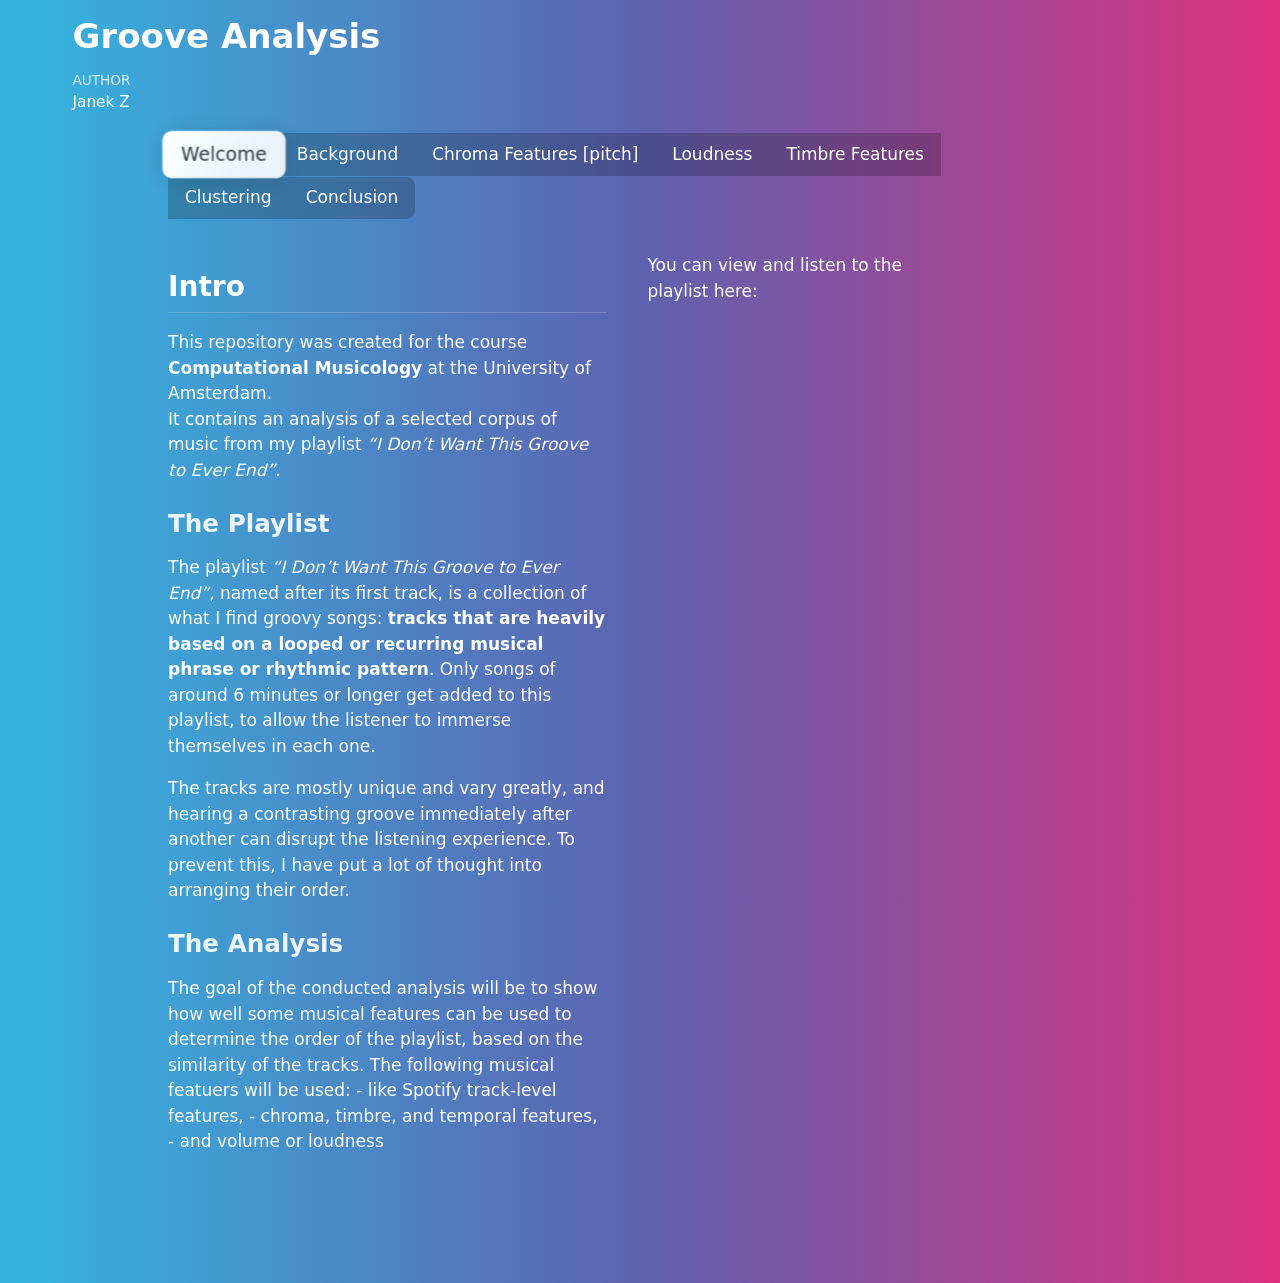
<file: index.html>
<!DOCTYPE html>
<html xmlns="http://www.w3.org/1999/xhtml" lang="en" xml:lang="en"><head>

<meta charset="utf-8">
<meta name="generator" content="quarto-1.9.36">

<meta name="viewport" content="width=device-width, initial-scale=1.0, user-scalable=yes">

<meta name="author" content="Janek Z">

<title>Groove Analysis</title>
<style>
/* Default styles provided by pandoc.
** See https://pandoc.org/MANUAL.html#variables-for-html for config info.
*/
code{white-space: pre-wrap;}
span.smallcaps{font-variant: small-caps;}
div.columns{display: flex; gap: min(4vw, 1.5em);}
div.column{flex: auto; overflow-x: auto;}
div.hanging-indent{margin-left: 1.5em; text-indent: -1.5em;}
ul.task-list{list-style: none;}
ul.task-list li input[type="checkbox"] {
  width: 0.8em;
  margin: 0 0.8em 0.2em -1em; /* quarto-specific, see https://github.com/quarto-dev/quarto-cli/issues/4556 */ 
  vertical-align: middle;
}
/* CSS for syntax highlighting */
html { -webkit-text-size-adjust: 100%; }
pre > code.sourceCode { white-space: pre; position: relative; }
pre > code.sourceCode > span { display: inline-block; line-height: 1.25; }
pre > code.sourceCode > span:empty { height: 1.2em; }
.sourceCode { overflow: visible; }
code.sourceCode > span { color: inherit; text-decoration: inherit; }
div.sourceCode { margin: 1em 0; }
pre.sourceCode { margin: 0; }
@media screen {
div.sourceCode { overflow: auto; }
}
@media print {
pre > code.sourceCode { white-space: pre-wrap; }
pre > code.sourceCode > span { text-indent: -5em; padding-left: 5em; }
}
pre.numberSource code
  { counter-reset: source-line 0; }
pre.numberSource code > span
  { position: relative; left: -4em; counter-increment: source-line; }
pre.numberSource code > span > a:first-child::before
  { content: counter(source-line);
    position: relative; left: -1em; text-align: right; vertical-align: baseline;
    border: none; display: inline-block;
    -webkit-touch-callout: none; -webkit-user-select: none;
    -khtml-user-select: none; -moz-user-select: none;
    -ms-user-select: none; user-select: none;
    padding: 0 4px; width: 4em;
  }
pre.numberSource { margin-left: 3em;  padding-left: 4px; }
div.sourceCode
  {   }
@media screen {
pre > code.sourceCode > span > a:first-child::before { text-decoration: underline; }
}
</style>


<script src="index_files/libs/clipboard/clipboard.min.js"></script>
<script src="index_files/libs/quarto-html/quarto.js" type="module"></script>
<script src="index_files/libs/quarto-html/tabsets/tabsets.js" type="module"></script>
<script src="index_files/libs/quarto-html/popper.min.js"></script>
<script src="index_files/libs/quarto-html/tippy.umd.min.js"></script>
<script src="index_files/libs/quarto-html/anchor.min.js"></script>
<link href="index_files/libs/quarto-html/tippy.css" rel="stylesheet">
<link href="index_files/libs/quarto-html/quarto-syntax-highlighting-845c23b38eaddc0f92fda52bfe77a8c8.css" rel="stylesheet" id="quarto-text-highlighting-styles">
<script src="index_files/libs/bootstrap/bootstrap.min.js"></script>
<link href="index_files/libs/bootstrap/bootstrap-icons.css" rel="stylesheet">
<link href="index_files/libs/bootstrap/bootstrap-5c6c6b86b08c86c5ec4f2e8cf37a5589.min.css" rel="stylesheet" append-hash="true" id="quarto-bootstrap" data-mode="light">


</head>

<body class="quarto-light">

<div id="quarto-content" class="page-columns page-rows-contents page-layout-full">

<main class="content page-columns page-full column-page" id="quarto-document-content">

<header id="title-block-header" class="quarto-title-block default">
<div class="quarto-title">
<h1 class="title">Groove Analysis</h1>
</div>



<div class="quarto-title-meta column-page">

    <div>
    <div class="quarto-title-meta-heading">Author</div>
    <div class="quarto-title-meta-contents">
             <p>Janek Z </p>
          </div>
  </div>
    
  
    
  </div>
  


</header>


<div class="tabset-margin-container"></div><div class="panel-tabset page-columns page-full">
<ul class="nav nav-tabs" role="tablist"><li class="nav-item" role="presentation"><a class="nav-link active" id="tabset-1-1-tab" data-bs-toggle="tab" data-bs-target="#tabset-1-1" role="tab" aria-controls="tabset-1-1" aria-selected="true" href="">Welcome</a></li><li class="nav-item" role="presentation"><a class="nav-link" id="tabset-1-2-tab" data-bs-toggle="tab" data-bs-target="#tabset-1-2" role="tab" aria-controls="tabset-1-2" aria-selected="false" href="">Background</a></li><li class="nav-item" role="presentation"><a class="nav-link" id="tabset-1-3-tab" data-bs-toggle="tab" data-bs-target="#tabset-1-3" role="tab" aria-controls="tabset-1-3" aria-selected="false" href="">Chroma Features [pitch]</a></li><li class="nav-item" role="presentation"><a class="nav-link" id="tabset-1-4-tab" data-bs-toggle="tab" data-bs-target="#tabset-1-4" role="tab" aria-controls="tabset-1-4" aria-selected="false" href="">Loudness</a></li><li class="nav-item" role="presentation"><a class="nav-link" id="tabset-1-5-tab" data-bs-toggle="tab" data-bs-target="#tabset-1-5" role="tab" aria-controls="tabset-1-5" aria-selected="false" href="">Timbre Features</a></li><li class="nav-item" role="presentation"><a class="nav-link" id="tabset-1-6-tab" data-bs-toggle="tab" data-bs-target="#tabset-1-6" role="tab" aria-controls="tabset-1-6" aria-selected="false" href="">Clustering</a></li><li class="nav-item" role="presentation"><a class="nav-link" id="tabset-1-7-tab" data-bs-toggle="tab" data-bs-target="#tabset-1-7" role="tab" aria-controls="tabset-1-7" aria-selected="false" href="">Conclusion</a></li></ul>
<div class="tab-content page-columns page-full">
<div id="tabset-1-1" class="tab-pane active" role="tabpanel" aria-labelledby="tabset-1-1-tab">
<div class="columns">
<div class="column" style="width:55%;">
<section id="intro" class="level2">
<h2 class="anchored" data-anchor-id="intro">Intro</h2>
<p>This repository was created for the course <strong>Computational Musicology</strong> at the University of Amsterdam.<br>
It contains an analysis of a selected corpus of music from my playlist <em>“I Don’t Want This Groove to Ever End”</em>.</p>
<section id="the-playlist" class="level3">
<h3 class="anchored" data-anchor-id="the-playlist">The Playlist</h3>
<p>The playlist <em>“I Don’t Want This Groove to Ever End”</em>, named after its first track, is a collection of what I find groovy songs: <strong>tracks that are heavily based on a looped or recurring musical phrase or rhythmic pattern</strong>. Only songs of around 6 minutes or longer get added to this playlist, to allow the listener to immerse themselves in each one.</p>
<p>The tracks are mostly unique and vary greatly, and hearing a contrasting groove immediately after another can disrupt the listening experience. To prevent this, I have put a lot of thought into arranging their order.</p>
</section>
<section id="the-analysis" class="level3">
<h3 class="anchored" data-anchor-id="the-analysis">The Analysis</h3>
<p>The goal of the conducted analysis will be to show how well some musical features can be used to determine the order of the playlist, based on the similarity of the tracks. The following musical featuers will be used: - like Spotify track-level features, - chroma, timbre, and temporal features, - and volume or loudness</p>
</section>
</section>
</div><div class="column" style="width:5%;">

</div><div class="column" style="width:40%;">
<p style="margin-top: 0;">
</p><p>You can view and listen to the playlist here:</p>
<p></p>
<iframe data-testid="embed-iframe" style="border-radius:12px" src="https://open.spotify.com/embed/playlist/5R4pN6j7ogQeuaAVptvOnW?utm_source=generator&amp;theme=0" width="100%" height="400" frameborder="0" allowfullscreen="" allow="autoplay; clipboard-write; encrypted-media; fullscreen; picture-in-picture" loading="lazy">
</iframe>
</div>
</div>
</div>
<div id="tabset-1-2" class="tab-pane page-columns page-full" role="tabpanel" aria-labelledby="tabset-1-2-tab">
<section id="mix-of-features" class="level3">
<h3 class="anchored" data-anchor-id="mix-of-features">Mix of features</h3>
<p>After having loaded the playlist, I deleted the last four tracks from the data frame that will be analyzed, since they are not yet assigned a place in the playlist. I have then computed the transition distance across all features. This will allow me to check for spikes along the playlist length to see which moments or tracks have the least smooth transitions so that I can focus on those.<br>
</p>
<div class="cell">
<div class="cell-output-display">
<div>
<figure class="figure">
<p><img src="index_files/figure-html/unnamed-chunk-3-1.png" class="img-fluid figure-img" width="672"></p>
</figure>
</div>
</div>
</div>
<p><br>
Note that the distances of subsequent points on the graph does not correspong to a bigger spike, but for each track the transition distance from the previous one is shown. This means that everywhere there is a spike, there is a large transition distance. <br> Also as the first song has none before it, it is omitted from the graph, we start with the second track.<br>
This graph shows that when we take a couple of the track-level features, namely: energy, tempo and danceability.<br>
The following songs have most different transitions:</p>
<div class="cell">
<div class="cell-output-display">
<table class="caption-top table table-sm table-striped small">
<caption>Top 5 Playlist Transitions</caption>
<thead>
<tr class="header">
<th style="text-align: left;" data-quarto-table-cell-role="th">previous_track</th>
<th style="text-align: left;" data-quarto-table-cell-role="th">Track Name</th>
<th style="text-align: right;" data-quarto-table-cell-role="th">track_number</th>
<th style="text-align: right;" data-quarto-table-cell-role="th">transition_distance</th>
</tr>
</thead>
<tbody>
<tr class="odd">
<td style="text-align: left;">Find Your State of Mind</td>
<td style="text-align: left;">I'll Be with You</td>
<td style="text-align: right;">7</td>
<td style="text-align: right;">111.88</td>
</tr>
<tr class="even">
<td style="text-align: left;">Sex Jam</td>
<td style="text-align: left;">Lose Yourself to Dance (Drumless Edition) (feat. Pharrell Williams)</td>
<td style="text-align: right;">62</td>
<td style="text-align: right;">102.95</td>
</tr>
<tr class="odd">
<td style="text-align: left;">Lose Yourself to Dance (Drumless Edition) (feat. Pharrell Williams)</td>
<td style="text-align: left;">Daybreak</td>
<td style="text-align: right;">63</td>
<td style="text-align: right;">101.85</td>
</tr>
<tr class="even">
<td style="text-align: left;">I'll Be with You</td>
<td style="text-align: left;">Hung Up On My Baby - Extended Jam</td>
<td style="text-align: right;">8</td>
<td style="text-align: right;">98.98</td>
</tr>
<tr class="odd">
<td style="text-align: left;">Goldrush</td>
<td style="text-align: left;">Words 2B Heard Meets Planetary Funk Alert</td>
<td style="text-align: right;">70</td>
<td style="text-align: right;">50.29</td>
</tr>
</tbody>
</table>
</div>
</div>
<p>To make sure that my ordering of the track influenced the Spotify track level features of the playlist at all, I will compare the mean multivariate distance of both my playlist and the same songs from it ordered in a random way.</p>
<div class="cell">
<div class="code-copy-outer-scaffold"><div class="sourceCode cell-code" id="cb1"><pre class="sourceCode r code-with-copy"><code class="sourceCode r"><span id="cb1-1"><a href="#cb1-1" aria-hidden="true" tabindex="-1"></a><span class="fu">set.seed</span>(<span class="dv">1</span>)</span>
<span id="cb1-2"><a href="#cb1-2" aria-hidden="true" tabindex="-1"></a></span>
<span id="cb1-3"><a href="#cb1-3" aria-hidden="true" tabindex="-1"></a>random_distances <span class="ot">&lt;-</span> <span class="fu">replicate</span>(<span class="dv">100</span>, {</span>
<span id="cb1-4"><a href="#cb1-4" aria-hidden="true" tabindex="-1"></a>  shuffled <span class="ot">&lt;-</span> playlist <span class="sc">%&gt;%</span> <span class="fu">sample_frac</span>(<span class="dv">1</span>)</span>
<span id="cb1-5"><a href="#cb1-5" aria-hidden="true" tabindex="-1"></a>  </span>
<span id="cb1-6"><a href="#cb1-6" aria-hidden="true" tabindex="-1"></a>  d_energy <span class="ot">&lt;-</span> <span class="fu">diff</span>(shuffled<span class="sc">$</span>Energy)</span>
<span id="cb1-7"><a href="#cb1-7" aria-hidden="true" tabindex="-1"></a>  d_valence <span class="ot">&lt;-</span> <span class="fu">diff</span>(shuffled<span class="sc">$</span>Valence)</span>
<span id="cb1-8"><a href="#cb1-8" aria-hidden="true" tabindex="-1"></a>  d_tempo  <span class="ot">&lt;-</span> <span class="fu">diff</span>(shuffled<span class="sc">$</span>Tempo)</span>
<span id="cb1-9"><a href="#cb1-9" aria-hidden="true" tabindex="-1"></a>  d_dance  <span class="ot">&lt;-</span> <span class="fu">diff</span>(shuffled<span class="sc">$</span>Danceability)</span>
<span id="cb1-10"><a href="#cb1-10" aria-hidden="true" tabindex="-1"></a>  </span>
<span id="cb1-11"><a href="#cb1-11" aria-hidden="true" tabindex="-1"></a>  <span class="fu">mean</span>(<span class="fu">sqrt</span>(d_energy<span class="sc">^</span><span class="dv">2</span> <span class="sc">+</span> d_valence<span class="sc">^</span><span class="dv">2</span> <span class="sc">+</span> d_tempo<span class="sc">^</span><span class="dv">2</span> <span class="sc">+</span> d_dance<span class="sc">^</span><span class="dv">2</span>))</span>
<span id="cb1-12"><a href="#cb1-12" aria-hidden="true" tabindex="-1"></a>})</span>
<span id="cb1-13"><a href="#cb1-13" aria-hidden="true" tabindex="-1"></a></span>
<span id="cb1-14"><a href="#cb1-14" aria-hidden="true" tabindex="-1"></a>mean_original <span class="ot">&lt;-</span> <span class="fu">mean</span>(playlist<span class="sc">$</span>transition_distance, <span class="at">na.rm =</span> <span class="cn">TRUE</span>)</span>
<span id="cb1-15"><a href="#cb1-15" aria-hidden="true" tabindex="-1"></a><span class="co"># the mean multivariate distance of tracks in my playlist:</span></span>
<span id="cb1-16"><a href="#cb1-16" aria-hidden="true" tabindex="-1"></a>mean_original</span></code></pre></div><button title="Copy to Clipboard" class="code-copy-button"><i class="bi"></i></button></div>
<div class="cell-output cell-output-stdout">
<pre><code>[1] 16.09116</code></pre>
</div>
<div class="code-copy-outer-scaffold"><div class="sourceCode cell-code" id="cb3"><pre class="sourceCode r code-with-copy"><code class="sourceCode r"><span id="cb3-1"><a href="#cb3-1" aria-hidden="true" tabindex="-1"></a><span class="co"># the eman multivariate distance of the same tracks in random order:</span></span>
<span id="cb3-2"><a href="#cb3-2" aria-hidden="true" tabindex="-1"></a><span class="fu">mean</span>(random_distances)</span></code></pre></div><button title="Copy to Clipboard" class="code-copy-button"><i class="bi"></i></button></div>
<div class="cell-output cell-output-stdout">
<pre><code>[1] 18.72697</code></pre>
</div>
</div>
<p>This shows that my ordering did indeed influence the Spotify track level features positively, as expected. The mean multivariate distance between tracks is lower in my playlist than in a randomly ordered one. We can conduct the analysis, assuming that Spotify track-level features meaningfully approximate perceptual groove similarity. ### Tempo</p>
<div class="cell">
<div class="cell-output-display">
<div>
<figure class="figure">
<p><img src="index_files/figure-html/tempo%20graph-1.png" class="img-fluid figure-img" width="672"></p>
</figure>
</div>
</div>
</div>
<p><br> This graph shows a few sudden spikes across the length of the playlist, although some of them can be eliminated. The first spike for example, which happens because track 7 has a tempo of 200, more than twice the tempo of the previous song. However, the song is very relaxed and I believe it can be perceived as half the speed. The same case can be seen on track 72 - Lose Yourself to Dance. That is why I will divide the tempos of these songs by two.</p>
</section>
<section id="singular-features" class="level3 page-columns page-full">
<h3 class="anchored" data-anchor-id="singular-features">Singular Features</h3>
<p>Now that the bpm has been scaled, here are the graphs for tempo across tracks in the playlists, as well as danceability and energy.</p>
<div class="cell column-screen-inset-shaded quarto-layout-panel" data-layout-nrow="1">
<div class="quarto-layout-row">
<div class="quarto-layout-cell" style="flex-basis: 33.3%;justify-content: center;">
<p><img src="index_files/figure-html/unnamed-chunk-7-1.png" class="img-fluid" width="672"></p>
</div>
<div class="quarto-layout-cell" style="flex-basis: 33.3%;justify-content: center;">
<p><img src="index_files/figure-html/unnamed-chunk-7-2.png" class="img-fluid" width="672"></p>
</div>
<div class="quarto-layout-cell" style="flex-basis: 33.3%;justify-content: center;">
<p><img src="index_files/figure-html/unnamed-chunk-7-3.png" class="img-fluid" width="672"></p>
</div>
</div>
</div>
<p><br> These graphs show that seemingly the track-level features that best describe the genre across this playlist are tempo and danceability. Both parameters are most stable in the middle of the playlist between tracks 20-40 more or less. Danceability shows a slight rise and then fall, which would make sense according to how the playlist is structured, but it still has high differences between some neighbouring tracks.</p>
<div class="cell">
<div class="cell-output-display">
<table class="caption-top table table-sm table-striped small">
<caption>Top 5 Tempo Transitions</caption>
<thead>
<tr class="header">
<th style="text-align: left;" data-quarto-table-cell-role="th">previous_track</th>
<th style="text-align: left;" data-quarto-table-cell-role="th">Track Name</th>
<th style="text-align: right;" data-quarto-table-cell-role="th">track_number</th>
<th style="text-align: right;" data-quarto-table-cell-role="th">tempo_diff</th>
</tr>
</thead>
<tbody>
<tr class="odd">
<td style="text-align: left;">Goldrush</td>
<td style="text-align: left;">Words 2B Heard Meets Planetary Funk Alert</td>
<td style="text-align: right;">70</td>
<td style="text-align: right;">50.29</td>
</tr>
<tr class="even">
<td style="text-align: left;">Song of Life - Remastered</td>
<td style="text-align: left;">Freefall (feat. Malcolm Duncan)</td>
<td style="text-align: right;">54</td>
<td style="text-align: right;">40.86</td>
</tr>
<tr class="odd">
<td style="text-align: left;">NaaNaaNaa - Live</td>
<td style="text-align: left;">Sunny</td>
<td style="text-align: right;">65</td>
<td style="text-align: right;">33.46</td>
</tr>
<tr class="even">
<td style="text-align: left;">Freefall (feat. Malcolm Duncan)</td>
<td style="text-align: left;">Bonita Applebum - Sir Piers and Si Ashton's Curious House Mix</td>
<td style="text-align: right;">55</td>
<td style="text-align: right;">33.01</td>
</tr>
<tr class="odd">
<td style="text-align: left;">Veridis Quo</td>
<td style="text-align: left;">Two Months Off</td>
<td style="text-align: right;">48</td>
<td style="text-align: right;">28.10</td>
</tr>
</tbody>
</table>
</div>
</div>
<div class="cell">
<div class="cell-output-display">
<table class="caption-top table table-sm table-striped small">
<caption>Top 5 Danceability Transitions</caption>
<thead>
<tr class="header">
<th style="text-align: left;" data-quarto-table-cell-role="th">previous_track</th>
<th style="text-align: left;" data-quarto-table-cell-role="th">Track Name</th>
<th style="text-align: right;" data-quarto-table-cell-role="th">track_number</th>
<th style="text-align: right;" data-quarto-table-cell-role="th">danceability_diff</th>
</tr>
</thead>
<tbody>
<tr class="odd">
<td style="text-align: left;">NaaNaaNaa - Live</td>
<td style="text-align: left;">Sunny</td>
<td style="text-align: right;">65</td>
<td style="text-align: right;">0.37</td>
</tr>
<tr class="even">
<td style="text-align: left;">I Don't Want This Groove to Ever End</td>
<td style="text-align: left;">Cosmic Interlude</td>
<td style="text-align: right;">2</td>
<td style="text-align: right;">0.35</td>
</tr>
<tr class="odd">
<td style="text-align: left;">Find Your State of Mind</td>
<td style="text-align: left;">I'll Be with You</td>
<td style="text-align: right;">7</td>
<td style="text-align: right;">0.34</td>
</tr>
<tr class="even">
<td style="text-align: left;">Cosmic Interlude</td>
<td style="text-align: left;">I'm Doing Fine (feat. Amp Dog Knight)</td>
<td style="text-align: right;">3</td>
<td style="text-align: right;">0.34</td>
</tr>
<tr class="odd">
<td style="text-align: left;">Bonita Applebum - Sir Piers and Si Ashton's Curious House Mix</td>
<td style="text-align: left;">Rebirth</td>
<td style="text-align: right;">56</td>
<td style="text-align: right;">0.30</td>
</tr>
</tbody>
</table>
</div>
</div>
</section>
<section id="chosen-tracks" class="level3">
<h3 class="anchored" data-anchor-id="chosen-tracks">Chosen Tracks</h3>
<p>Based on this info, I decided to compare the following neighbouring songs:<br>
- <em>Find Your State of Mind</em> and <em>I’ll Be With You</em> (tracks 6 and 7), because the songs differ very much in the allround transition score, but not so much in the individual classifications, so I wonder how they differ from eachoter<br>
- <em>Goldrush</em> and <em>Words 2b Heard Meets Planetary Funk Alert</em> (tracks 69 and 70), because they differ a lot on many aspects and I wonder if there are some features that show that I have placed them next to each other correctly.</p>
</section>
</div>
<div id="tabset-1-3" class="tab-pane" role="tabpanel" aria-labelledby="tabset-1-3-tab">
<section id="chromagrams" class="level2">
<h2 class="anchored" data-anchor-id="chromagrams">Chromagrams</h2>
<p>Here are the chroma features of the first two tracks,</p>
<p><em>Find Your State of Mind</em> by <em>Jestofunk</em>:<br>
<img src="media/fysm_chroma.png" class="img-fluid" alt="fysm chroma"><br>
<br>
<em>I’ll be With You</em> by <em>Bernie Worrell</em>:<br>
<img src="media/ibwy_chroma.png" class="img-fluid" alt="ibwy chroma"><br>
</p>
<p>They show that the songs are played in different keys, which may contribute to their incompatibility. Although, they do share a sudden spike in the e flat pitch around three fourths of the way through the songs, interestingly.<br>
And the second two,</p>
<p><em>Goldrush</em> by <em>the Herbaliser</em>:<br>
<img src="media/goldrush_chroma.png" class="img-fluid" alt="gr chroma"><br>
<br>
<em>Words 2B Heard Meets Planetary Funk Alert</em> by <em>MC Conrad</em>:<br>
<img src="media/words2BChroma.png" class="img-fluid" style="width:85.0%" alt="w2bh chroma"><br>
</p>
<p>Here there again isn’t overlap, however in <em>Goldrush</em> we can see that the most prominent pitches are A and D, while in <em>Words 2B Heard…</em> A flat and C sharp. This suggests that the pitch content of the second song is transposed down by a semitone relative to the first, but both might use a similar melodic structure.</p>
</section>
</div>
<div id="tabset-1-4" class="tab-pane" role="tabpanel" aria-labelledby="tabset-1-4-tab">
<section id="loudness-volume" class="level2">
<h2 class="anchored" data-anchor-id="loudness-volume">Loudness, volume</h2>
<div class="cell">
<div class="cell-output-display">
<div>
<figure class="figure">
<p><img src="index_files/figure-html/unnamed-chunk-10-1.png" class="img-fluid figure-img" width="672"></p>
</figure>
</div>
</div>
</div>
<p>Looking at the loudness between tracks, I clearly did not take that into consideration when ordering the playlist. I know that Spotify has a feature ‘volume normalization’ which I have turned on in settings, so maybe I cannot even hear the differences. Interestingly though, again in the middle seems to be the smallest variance, where the house tracks are.</p>
</section>
</div>
<div id="tabset-1-5" class="tab-pane" role="tabpanel" aria-labelledby="tabset-1-5-tab">
<section id="cepstrorgams" class="level2">
<h2 class="anchored" data-anchor-id="cepstrorgams">Cepstrorgams</h2>
<p>Here are the cepstrograms for the analysed songs:</p>
<p><em>Find Your State of Mind</em> by <em>Jestofunk</em>:<br>
<img src="media/fysm_timbre.png" class="img-fluid" alt="fysm timbre"><br>
<br>
<em>I’ll be With You</em> by <em>Bernie Worrell</em>:<br>
<img src="media/ibwy_timbre.png" class="img-fluid" alt="ibwy timbre"><br>
</p>
<p>Again, there deos not seem to be much overlap, however there is a similar lacl of activity in the third coefficient around the same time in the songs. Again maybe there is a slight similarity in something there is played there.<br>
And the second two,</p>
<p><em>Goldrush</em> by <em>the Herbaliser</em>:<br>
<img src="media/goldrush_timbre.png" class="img-fluid" alt="gr chroma"><br>
<br>
<em>Words 2B Heard Meets Planetary Funk Alert</em> by <em>MC Conrad</em>:<br>
<img src="media/w2bh_cepst.png" class="img-fluid" style="width:85.0%" alt="w2bh chroma"><br>
</p>
<p>These images tell totally oppsoing stories. The second cepstrogram shows a very structured pattern, while in the first one there seems to be hardly any structure. The only similarity seems to be that the fifth feature is prominent, while the sixth one very much is not.</p>
</section>
</div>
<div id="tabset-1-6" class="tab-pane" role="tabpanel" aria-labelledby="tabset-1-6-tab">
<section id="k-means-clustering" class="level2">
<h2 class="anchored" data-anchor-id="k-means-clustering">k-means clustering</h2>
<p>The tracks on this playlist are supposed to take the listener through different genres, while not changing it too much between tracks. If I had to, I would divide the main genres into three categories:<br>
<strong>1. Funk,</strong><br>
<strong>2. House/electro,</strong> and<br>
<strong>3. Hip-Hop/R&amp;B.</strong><br>
I think all songs on this playlist are part of one of these three genres. This is why I want to use a k-means algorithm to see how it groups the songs and if we agree on order.<br>
<br>
first I created an elbow graph to see the optimal number of clusters based on the track-level features of the playlist. Although the elbow is not too prominent, the best number seems to be three, which alligns with the number of genres I believe there are.</p>
<div class="cell">
<div class="cell-output-display">
<div>
<figure class="figure">
<p><img src="index_files/figure-html/unnamed-chunk-11-1.png" class="img-fluid figure-img" width="672"></p>
</figure>
</div>
</div>
</div>
<div class="cell">
<div class="cell-output-display">
<div>
<figure class="figure">
<p><img src="index_files/figure-html/kmeans3-1.png" class="img-fluid figure-img" width="672"></p>
</figure>
</div>
</div>
</div>
<p>I applied the algorithm and plotted the results on a graph, where every song is displayed in a continuous manner, to preserve the order of the playlist when viewing the graph.<br>
Sudddenly, the best placement is not between tracks number 20 and 40 anymore. it is clearly near the end, where a staggering 12 subsequent songs are grouped together. In the area that was so successfull before, we have jumps between two groups only. That is still better than jumping between three groups. I have no idea what might have caused these differences in the most homgenous group yet, and will definitely explore it further when I have more time.<br>
There is also a very good streak right at the start between from track 4 to track 16, where the run is interrupted only twice.<br>
This means that the k-means algorithm ran on the track-level features from Spotify, agrees most with me on the Funk in my playlist, as well as the Hip-Hop/R&amp;B, while the electronic music is placed very differently. This makes sense I suppose since electronic music isn’t really a genre and the songs can vary a lot.<br>
The algorithm performed prety well considering, but this indicates that feature-based clustering does not fully align with human-perceived groove continuity”</p>
</section>
</div>
<div id="tabset-1-7" class="tab-pane" role="tabpanel" aria-labelledby="tabset-1-7-tab">
<p>This study demonstrates that computational features can assist in understanding and organizing groove-based playlists, but only to a certain extent.<br>
The reduced transition distances compared to a random baseline suggest that Spotify features are capable of capturing aspects of musical similarity relevant to ordering. However, the results from k-means clustering and feature-specific analyses reveal mismatches between computational grouping and perceived flow. These discrepancies point to important dimensions, such as harmonic context and timbre structure, that are not fully represented in track-level features.<br>
For playlist curators, this means that while such features can be used to identify problematic transitions or general trends, effective sequencing still depends on human listening and interpretation.<br>
<br>
Thankfully, the conlusion is that human feeling is yet to be replaced by robots if it comes to recognising and building a solid groove :)</p>
</div>
</div>
</div>

</main>
<!-- /main column -->
<script id="quarto-html-after-body" type="application/javascript">
  window.document.addEventListener("DOMContentLoaded", function (event) {
    const icon = "";
    const anchorJS = new window.AnchorJS();
    anchorJS.options = {
      placement: 'right',
      icon: icon
    };
    anchorJS.add('.anchored');
    const isCodeAnnotation = (el) => {
      for (const clz of el.classList) {
        if (clz.startsWith('code-annotation-')) {                     
          return true;
        }
      }
      return false;
    }
    const onCopySuccess = function(e) {
      // button target
      const button = e.trigger;
      // don't keep focus
      button.blur();
      // flash "checked"
      button.classList.add('code-copy-button-checked');
      var currentTitle = button.getAttribute("title");
      button.setAttribute("title", "Copied!");
      let tooltip;
      if (window.bootstrap) {
        button.setAttribute("data-bs-toggle", "tooltip");
        button.setAttribute("data-bs-placement", "left");
        button.setAttribute("data-bs-title", "Copied!");
        tooltip = new bootstrap.Tooltip(button, 
          { trigger: "manual", 
            customClass: "code-copy-button-tooltip",
            offset: [0, -8]});
        tooltip.show();    
      }
      setTimeout(function() {
        if (tooltip) {
          tooltip.hide();
          button.removeAttribute("data-bs-title");
          button.removeAttribute("data-bs-toggle");
          button.removeAttribute("data-bs-placement");
        }
        button.setAttribute("title", currentTitle);
        button.classList.remove('code-copy-button-checked');
      }, 1000);
      // clear code selection
      e.clearSelection();
    }
    const getTextToCopy = function(trigger) {
      const outerScaffold = trigger.parentElement.cloneNode(true);
      const codeEl = outerScaffold.querySelector('code');
      for (const childEl of codeEl.children) {
        if (isCodeAnnotation(childEl)) {
          childEl.remove();
        }
      }
      return codeEl.innerText;
    }
    const clipboard = new window.ClipboardJS('.code-copy-button:not([data-in-quarto-modal])', {
      text: getTextToCopy
    });
    clipboard.on('success', onCopySuccess);
    if (window.document.getElementById('quarto-embedded-source-code-modal')) {
      const clipboardModal = new window.ClipboardJS('.code-copy-button[data-in-quarto-modal]', {
        text: getTextToCopy,
        container: window.document.getElementById('quarto-embedded-source-code-modal')
      });
      clipboardModal.on('success', onCopySuccess);
    }
      var localhostRegex = new RegExp(/^(?:http|https):\/\/localhost\:?[0-9]*\//);
      var mailtoRegex = new RegExp(/^mailto:/);
        var filterRegex = new RegExp('/' + window.location.host + '/');
      var isInternal = (href) => {
          return filterRegex.test(href) || localhostRegex.test(href) || mailtoRegex.test(href);
      }
      // Inspect non-navigation links and adorn them if external
     var links = window.document.querySelectorAll('a[href]:not(.nav-link):not(.navbar-brand):not(.toc-action):not(.sidebar-link):not(.sidebar-item-toggle):not(.pagination-link):not(.no-external):not([aria-hidden]):not(.dropdown-item):not(.quarto-navigation-tool):not(.about-link)');
      for (var i=0; i<links.length; i++) {
        const link = links[i];
        if (!isInternal(link.href)) {
          // undo the damage that might have been done by quarto-nav.js in the case of
          // links that we want to consider external
          if (link.dataset.originalHref !== undefined) {
            link.href = link.dataset.originalHref;
          }
        }
      }
    function tippyHover(el, contentFn, onTriggerFn, onUntriggerFn) {
      const config = {
        allowHTML: true,
        maxWidth: 500,
        delay: 100,
        arrow: false,
        appendTo: function(el) {
            return el.parentElement;
        },
        interactive: true,
        interactiveBorder: 10,
        theme: 'quarto',
        placement: 'bottom-start',
      };
      if (contentFn) {
        config.content = contentFn;
      }
      if (onTriggerFn) {
        config.onTrigger = onTriggerFn;
      }
      if (onUntriggerFn) {
        config.onUntrigger = onUntriggerFn;
      }
      window.tippy(el, config); 
    }
    const noterefs = window.document.querySelectorAll('a[role="doc-noteref"]');
    for (var i=0; i<noterefs.length; i++) {
      const ref = noterefs[i];
      tippyHover(ref, function() {
        // use id or data attribute instead here
        let href = ref.getAttribute('data-footnote-href') || ref.getAttribute('href');
        try { href = new URL(href).hash; } catch {}
        const id = href.replace(/^#\/?/, "");
        const note = window.document.getElementById(id);
        if (note) {
          return note.innerHTML;
        } else {
          return "";
        }
      });
    }
    const xrefs = window.document.querySelectorAll('a.quarto-xref');
    const processXRef = (id, note) => {
      // Strip column container classes
      const stripColumnClz = (el) => {
        el.classList.remove("page-full", "page-columns");
        if (el.children) {
          for (const child of el.children) {
            stripColumnClz(child);
          }
        }
      }
      stripColumnClz(note)
      if (id === null || id.startsWith('sec-')) {
        // Special case sections, only their first couple elements
        const container = document.createElement("div");
        if (note.children && note.children.length > 2) {
          container.appendChild(note.children[0].cloneNode(true));
          for (let i = 1; i < note.children.length; i++) {
            const child = note.children[i];
            if (child.tagName === "P" && child.innerText === "") {
              continue;
            } else {
              container.appendChild(child.cloneNode(true));
              break;
            }
          }
          if (window.Quarto?.typesetMath) {
            window.Quarto.typesetMath(container);
          }
          return container.innerHTML
        } else {
          if (window.Quarto?.typesetMath) {
            window.Quarto.typesetMath(note);
          }
          return note.innerHTML;
        }
      } else {
        // Remove any anchor links if they are present
        const anchorLink = note.querySelector('a.anchorjs-link');
        if (anchorLink) {
          anchorLink.remove();
        }
        if (window.Quarto?.typesetMath) {
          window.Quarto.typesetMath(note);
        }
        if (note.classList.contains("callout")) {
          return note.outerHTML;
        } else {
          return note.innerHTML;
        }
      }
    }
    for (var i=0; i<xrefs.length; i++) {
      const xref = xrefs[i];
      tippyHover(xref, undefined, function(instance) {
        instance.disable();
        let url = xref.getAttribute('href');
        let hash = undefined; 
        if (url.startsWith('#')) {
          hash = url;
        } else {
          try { hash = new URL(url).hash; } catch {}
        }
        if (hash) {
          const id = hash.replace(/^#\/?/, "");
          const note = window.document.getElementById(id);
          if (note !== null) {
            try {
              const html = processXRef(id, note.cloneNode(true));
              instance.setContent(html);
            } finally {
              instance.enable();
              instance.show();
            }
          } else {
            // See if we can fetch this
            fetch(url.split('#')[0])
            .then(res => res.text())
            .then(html => {
              const parser = new DOMParser();
              const htmlDoc = parser.parseFromString(html, "text/html");
              const note = htmlDoc.getElementById(id);
              if (note !== null) {
                const html = processXRef(id, note);
                instance.setContent(html);
              } 
            }).finally(() => {
              instance.enable();
              instance.show();
            });
          }
        } else {
          // See if we can fetch a full url (with no hash to target)
          // This is a special case and we should probably do some content thinning / targeting
          fetch(url)
          .then(res => res.text())
          .then(html => {
            const parser = new DOMParser();
            const htmlDoc = parser.parseFromString(html, "text/html");
            const note = htmlDoc.querySelector('main.content');
            if (note !== null) {
              // This should only happen for chapter cross references
              // (since there is no id in the URL)
              // remove the first header
              if (note.children.length > 0 && note.children[0].tagName === "HEADER") {
                note.children[0].remove();
              }
              const html = processXRef(null, note);
              instance.setContent(html);
            } 
          }).finally(() => {
            instance.enable();
            instance.show();
          });
        }
      }, function(instance) {
      });
    }
        let selectedAnnoteEl;
        const selectorForAnnotation = ( cell, annotation) => {
          let cellAttr = 'data-code-cell="' + cell + '"';
          let lineAttr = 'data-code-annotation="' +  annotation + '"';
          const selector = 'span[' + cellAttr + '][' + lineAttr + ']';
          return selector;
        }
        const selectCodeLines = (annoteEl) => {
          const doc = window.document;
          const targetCell = annoteEl.getAttribute("data-target-cell");
          const targetAnnotation = annoteEl.getAttribute("data-target-annotation");
          const annoteSpan = window.document.querySelector(selectorForAnnotation(targetCell, targetAnnotation));
          const lines = annoteSpan.getAttribute("data-code-lines").split(",");
          const lineIds = lines.map((line) => {
            return targetCell + "-" + line;
          })
          let top = null;
          let height = null;
          let parent = null;
          if (lineIds.length > 0) {
              //compute the position of the single el (top and bottom and make a div)
              const el = window.document.getElementById(lineIds[0]);
              top = el.offsetTop;
              height = el.offsetHeight;
              parent = el.parentElement.parentElement;
            if (lineIds.length > 1) {
              const lastEl = window.document.getElementById(lineIds[lineIds.length - 1]);
              const bottom = lastEl.offsetTop + lastEl.offsetHeight;
              height = bottom - top;
            }
            if (top !== null && height !== null && parent !== null) {
              // cook up a div (if necessary) and position it 
              let div = window.document.getElementById("code-annotation-line-highlight");
              if (div === null) {
                div = window.document.createElement("div");
                div.setAttribute("id", "code-annotation-line-highlight");
                div.style.position = 'absolute';
                parent.appendChild(div);
              }
              div.style.top = top - 2 + "px";
              div.style.height = height + 4 + "px";
              div.style.left = 0;
              let gutterDiv = window.document.getElementById("code-annotation-line-highlight-gutter");
              if (gutterDiv === null) {
                gutterDiv = window.document.createElement("div");
                gutterDiv.setAttribute("id", "code-annotation-line-highlight-gutter");
                gutterDiv.style.position = 'absolute';
                const codeCell = window.document.getElementById(targetCell);
                const gutter = codeCell.querySelector('.code-annotation-gutter');
                gutter.appendChild(gutterDiv);
              }
              gutterDiv.style.top = top - 2 + "px";
              gutterDiv.style.height = height + 4 + "px";
            }
            selectedAnnoteEl = annoteEl;
          }
        };
        const unselectCodeLines = () => {
          const elementsIds = ["code-annotation-line-highlight", "code-annotation-line-highlight-gutter"];
          elementsIds.forEach((elId) => {
            const div = window.document.getElementById(elId);
            if (div) {
              div.remove();
            }
          });
          selectedAnnoteEl = undefined;
        };
          // Handle positioning of the toggle
      window.addEventListener(
        "resize",
        throttle(() => {
          elRect = undefined;
          if (selectedAnnoteEl) {
            selectCodeLines(selectedAnnoteEl);
          }
        }, 10)
      );
      function throttle(fn, ms) {
      let throttle = false;
      let timer;
        return (...args) => {
          if(!throttle) { // first call gets through
              fn.apply(this, args);
              throttle = true;
          } else { // all the others get throttled
              if(timer) clearTimeout(timer); // cancel #2
              timer = setTimeout(() => {
                fn.apply(this, args);
                timer = throttle = false;
              }, ms);
          }
        };
      }
        // Attach click handler to the DT
        const annoteDls = window.document.querySelectorAll('dt[data-target-cell]');
        for (const annoteDlNode of annoteDls) {
          annoteDlNode.addEventListener('click', (event) => {
            const clickedEl = event.target;
            if (clickedEl !== selectedAnnoteEl) {
              unselectCodeLines();
              const activeEl = window.document.querySelector('dt[data-target-cell].code-annotation-active');
              if (activeEl) {
                activeEl.classList.remove('code-annotation-active');
              }
              selectCodeLines(clickedEl);
              clickedEl.classList.add('code-annotation-active');
            } else {
              // Unselect the line
              unselectCodeLines();
              clickedEl.classList.remove('code-annotation-active');
            }
          });
        }
    const findCites = (el) => {
      const parentEl = el.parentElement;
      if (parentEl) {
        const cites = parentEl.dataset.cites;
        if (cites) {
          return {
            el,
            cites: cites.split(' ')
          };
        } else {
          return findCites(el.parentElement)
        }
      } else {
        return undefined;
      }
    };
    var bibliorefs = window.document.querySelectorAll('a[role="doc-biblioref"]');
    for (var i=0; i<bibliorefs.length; i++) {
      const ref = bibliorefs[i];
      const citeInfo = findCites(ref);
      if (citeInfo) {
        tippyHover(citeInfo.el, function() {
          var popup = window.document.createElement('div');
          citeInfo.cites.forEach(function(cite) {
            var citeDiv = window.document.createElement('div');
            citeDiv.classList.add('hanging-indent');
            citeDiv.classList.add('csl-entry');
            var biblioDiv = window.document.getElementById('ref-' + cite);
            if (biblioDiv) {
              citeDiv.innerHTML = biblioDiv.innerHTML;
            }
            popup.appendChild(citeDiv);
          });
          return popup.innerHTML;
        });
      }
    }
  });
  </script>
</div> <!-- /content -->




</body></html>
</file>
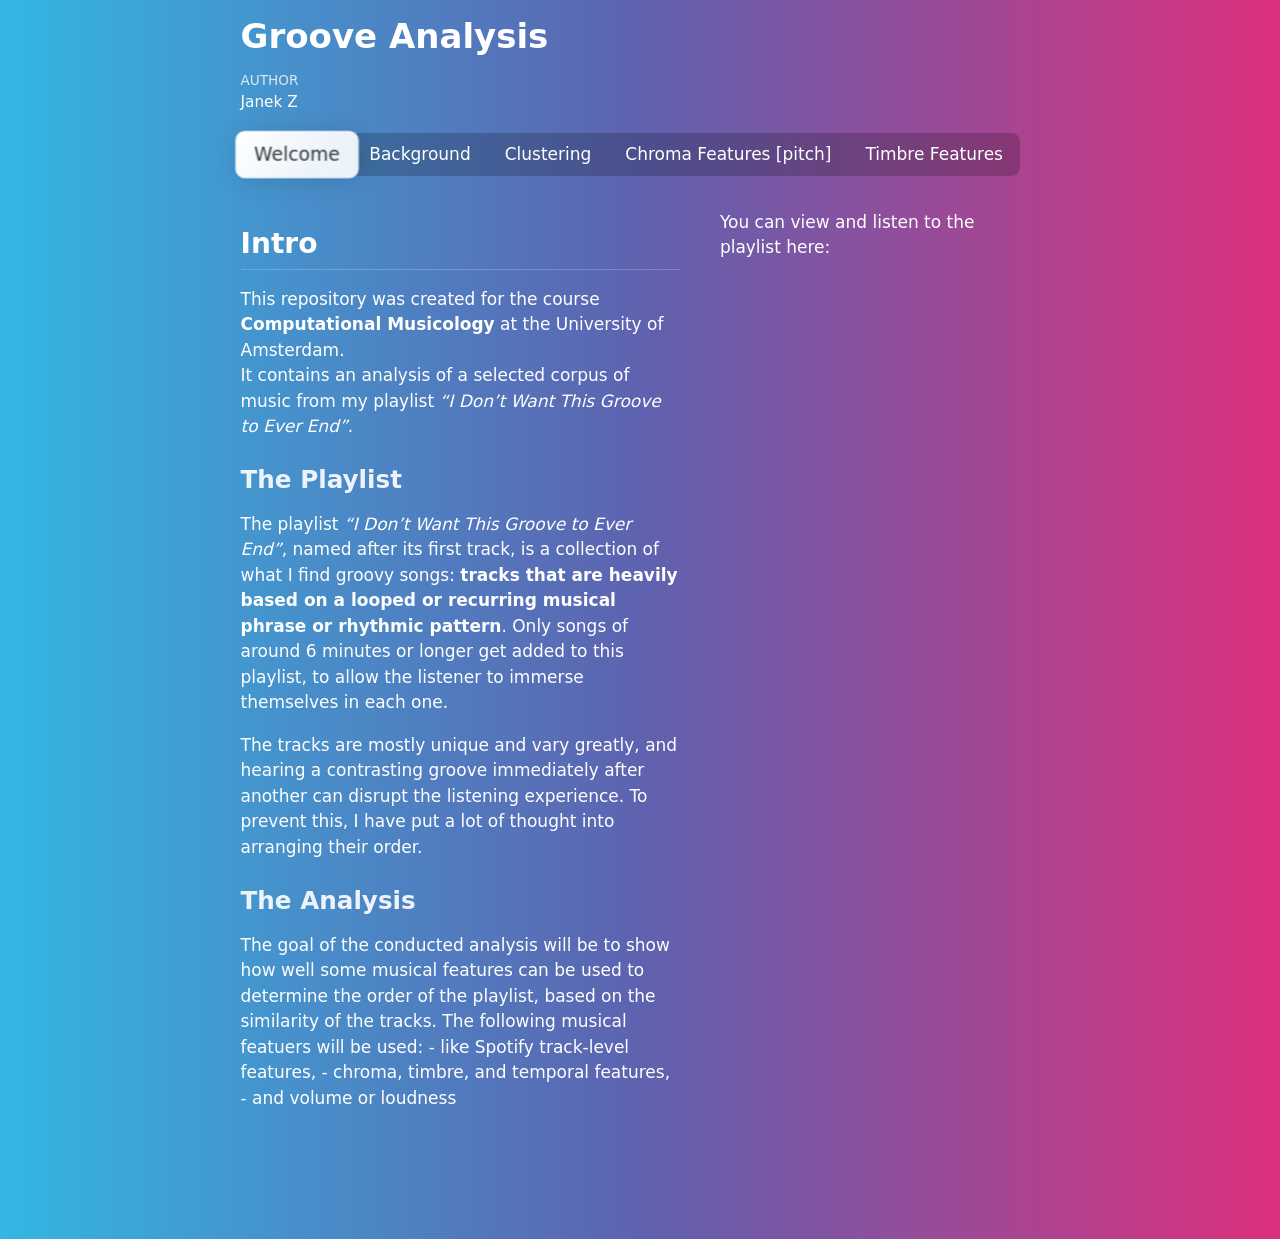
<file: final_portfolio.html>
<!DOCTYPE html>
<html xmlns="http://www.w3.org/1999/xhtml" lang="en" xml:lang="en"><head>

<meta charset="utf-8">
<meta name="generator" content="quarto-1.9.36">

<meta name="viewport" content="width=device-width, initial-scale=1.0, user-scalable=yes">

<meta name="author" content="Janek Z">

<title>Groove Analysis</title>
<style>
/* Default styles provided by pandoc.
** See https://pandoc.org/MANUAL.html#variables-for-html for config info.
*/
code{white-space: pre-wrap;}
span.smallcaps{font-variant: small-caps;}
div.columns{display: flex; gap: min(4vw, 1.5em);}
div.column{flex: auto; overflow-x: auto;}
div.hanging-indent{margin-left: 1.5em; text-indent: -1.5em;}
ul.task-list{list-style: none;}
ul.task-list li input[type="checkbox"] {
  width: 0.8em;
  margin: 0 0.8em 0.2em -1em; /* quarto-specific, see https://github.com/quarto-dev/quarto-cli/issues/4556 */ 
  vertical-align: middle;
}
</style>


<script src="final_portfolio_files/libs/clipboard/clipboard.min.js"></script>
<script src="final_portfolio_files/libs/quarto-html/quarto.js" type="module"></script>
<script src="final_portfolio_files/libs/quarto-html/tabsets/tabsets.js" type="module"></script>
<script src="final_portfolio_files/libs/quarto-html/popper.min.js"></script>
<script src="final_portfolio_files/libs/quarto-html/tippy.umd.min.js"></script>
<script src="final_portfolio_files/libs/quarto-html/anchor.min.js"></script>
<link href="final_portfolio_files/libs/quarto-html/tippy.css" rel="stylesheet">
<link href="final_portfolio_files/libs/quarto-html/quarto-syntax-highlighting-845c23b38eaddc0f92fda52bfe77a8c8.css" rel="stylesheet" id="quarto-text-highlighting-styles">
<script src="final_portfolio_files/libs/bootstrap/bootstrap.min.js"></script>
<link href="final_portfolio_files/libs/bootstrap/bootstrap-icons.css" rel="stylesheet">
<link href="final_portfolio_files/libs/bootstrap/bootstrap-5c6c6b86b08c86c5ec4f2e8cf37a5589.min.css" rel="stylesheet" append-hash="true" id="quarto-bootstrap" data-mode="light">


</head>

<body class="fullcontent quarto-light">

<div id="quarto-content" class="page-columns page-rows-contents page-layout-article">

<main class="content page-columns page-full" id="quarto-document-content">

<header id="title-block-header" class="quarto-title-block default">
<div class="quarto-title">
<h1 class="title">Groove Analysis</h1>
</div>



<div class="quarto-title-meta">

    <div>
    <div class="quarto-title-meta-heading">Author</div>
    <div class="quarto-title-meta-contents">
             <p>Janek Z </p>
          </div>
  </div>
    
  
    
  </div>
  


</header>


<div class="tabset-margin-container"></div><div class="panel-tabset page-columns page-full">
<ul class="nav nav-tabs" role="tablist"><li class="nav-item" role="presentation"><a class="nav-link active" id="tabset-1-1-tab" data-bs-toggle="tab" data-bs-target="#tabset-1-1" role="tab" aria-controls="tabset-1-1" aria-selected="true" href="">Welcome</a></li><li class="nav-item" role="presentation"><a class="nav-link" id="tabset-1-2-tab" data-bs-toggle="tab" data-bs-target="#tabset-1-2" role="tab" aria-controls="tabset-1-2" aria-selected="false" href="">Background</a></li><li class="nav-item" role="presentation"><a class="nav-link" id="tabset-1-3-tab" data-bs-toggle="tab" data-bs-target="#tabset-1-3" role="tab" aria-controls="tabset-1-3" aria-selected="false" href="">Clustering</a></li><li class="nav-item" role="presentation"><a class="nav-link" id="tabset-1-4-tab" data-bs-toggle="tab" data-bs-target="#tabset-1-4" role="tab" aria-controls="tabset-1-4" aria-selected="false" href="">Chroma Features [pitch]</a></li><li class="nav-item" role="presentation"><a class="nav-link" id="tabset-1-5-tab" data-bs-toggle="tab" data-bs-target="#tabset-1-5" role="tab" aria-controls="tabset-1-5" aria-selected="false" href="">Timbre Features</a></li></ul>
<div class="tab-content page-columns page-full">
<div id="tabset-1-1" class="tab-pane active" role="tabpanel" aria-labelledby="tabset-1-1-tab">
<div class="columns">
<div class="column" style="width:55%;">
<section id="intro" class="level2">
<h2 class="anchored" data-anchor-id="intro">Intro</h2>
<p>This repository was created for the course <strong>Computational Musicology</strong> at the University of Amsterdam.<br>
It contains an analysis of a selected corpus of music from my playlist <em>“I Don’t Want This Groove to Ever End”</em>.</p>
<section id="the-playlist" class="level3">
<h3 class="anchored" data-anchor-id="the-playlist">The Playlist</h3>
<p>The playlist <em>“I Don’t Want This Groove to Ever End”</em>, named after its first track, is a collection of what I find groovy songs: <strong>tracks that are heavily based on a looped or recurring musical phrase or rhythmic pattern</strong>. Only songs of around 6 minutes or longer get added to this playlist, to allow the listener to immerse themselves in each one.</p>
<p>The tracks are mostly unique and vary greatly, and hearing a contrasting groove immediately after another can disrupt the listening experience. To prevent this, I have put a lot of thought into arranging their order.</p>
</section>
<section id="the-analysis" class="level3">
<h3 class="anchored" data-anchor-id="the-analysis">The Analysis</h3>
<p>The goal of the conducted analysis will be to show how well some musical features can be used to determine the order of the playlist, based on the similarity of the tracks. The following musical featuers will be used: - like Spotify track-level features, - chroma, timbre, and temporal features, - and volume or loudness</p>
</section>
</section>
</div><div class="column" style="width:5%;">

</div><div class="column" style="width:40%;">
<p style="margin-top: 0;">
</p><p>You can view and listen to the playlist here:</p>
<p></p>
<iframe data-testid="embed-iframe" style="border-radius:12px" src="https://open.spotify.com/embed/playlist/5R4pN6j7ogQeuaAVptvOnW?utm_source=generator&amp;theme=0" width="100%" height="400" frameborder="0" allowfullscreen="" allow="autoplay; clipboard-write; encrypted-media; fullscreen; picture-in-picture" loading="lazy">
</iframe>
</div>
</div>
</div>
<div id="tabset-1-2" class="tab-pane page-columns page-full" role="tabpanel" aria-labelledby="tabset-1-2-tab">
<section id="mix-of-features" class="level3">
<h3 class="anchored" data-anchor-id="mix-of-features">Mix of features</h3>
<p>After having loaded the playlist, I deleted the last four tracks from the data frame that will be analyzed, since they are not yet assigned a place in the playlist. I have then computed the transition distance across all features. This will allow me to check for spikes along the playlist length to see which moments or tracks have the least smooth transitions so that I can focus on those.<br>
</p>
<div class="cell">
<div class="cell-output-display">
<div>
<figure class="figure">
<p><img src="final_portfolio_files/figure-html/unnamed-chunk-3-1.png" class="img-fluid figure-img" width="672"></p>
</figure>
</div>
</div>
</div>
<p><br>
Note that the distances of subsequent points on the graph does not correspong to a bigger spike, but for each track the transition distance from the previous one is shown. This means that everywhere there is a spike, there is a large transition distance. <br> Also as the first song has none before it, it is omitted from the graph, we start with the second track.<br>
This graph shows that when we take a couple of the track-level features, namely: energy, tempo and danceability, the following transitions are between most different songs:</p>
<div class="cell">
<div class="cell-output-display">
<table class="caption-top table table-sm table-striped small">
<caption>Top 5 Playlist Transitions</caption>
<thead>
<tr class="header">
<th style="text-align: left;" data-quarto-table-cell-role="th">previous_track</th>
<th style="text-align: left;" data-quarto-table-cell-role="th">Track Name</th>
<th style="text-align: right;" data-quarto-table-cell-role="th">track_number</th>
<th style="text-align: right;" data-quarto-table-cell-role="th">transition_distance</th>
</tr>
</thead>
<tbody>
<tr class="odd">
<td style="text-align: left;">Find Your State of Mind</td>
<td style="text-align: left;">I'll Be with You</td>
<td style="text-align: right;">7</td>
<td style="text-align: right;">111.88</td>
</tr>
<tr class="even">
<td style="text-align: left;">Sex Jam</td>
<td style="text-align: left;">Lose Yourself to Dance (Drumless Edition) (feat. Pharrell Williams)</td>
<td style="text-align: right;">62</td>
<td style="text-align: right;">102.95</td>
</tr>
<tr class="odd">
<td style="text-align: left;">Lose Yourself to Dance (Drumless Edition) (feat. Pharrell Williams)</td>
<td style="text-align: left;">Daybreak</td>
<td style="text-align: right;">63</td>
<td style="text-align: right;">101.85</td>
</tr>
<tr class="even">
<td style="text-align: left;">I'll Be with You</td>
<td style="text-align: left;">Hung Up On My Baby - Extended Jam</td>
<td style="text-align: right;">8</td>
<td style="text-align: right;">98.98</td>
</tr>
<tr class="odd">
<td style="text-align: left;">Goldrush</td>
<td style="text-align: left;">Words 2B Heard Meets Planetary Funk Alert</td>
<td style="text-align: right;">70</td>
<td style="text-align: right;">50.29</td>
</tr>
</tbody>
</table>
</div>
</div>
</section>
<section id="tempo" class="level3">
<h3 class="anchored" data-anchor-id="tempo">Tempo</h3>
<div class="cell">
<div class="cell-output-display">
<div>
<figure class="figure">
<p><img src="final_portfolio_files/figure-html/tempo%20graph-1.png" class="img-fluid figure-img" width="672"></p>
</figure>
</div>
</div>
</div>
<p><br> This graph shows a few sudden spikes across the length of the playlist, although some of them can be eliminated. The first spike for example, which happens because track 7 has a tempo of 200, more than twice the tempo of the previous song. However, the song is very relaxed and I believe it can be perceived as half the speed. The same case can be seen on track 72 - Lose Yourself to Dance. That is why I will divide the tempos of these songs by two.</p>
</section>
<section id="singular-features" class="level3 page-columns page-full">
<h3 class="anchored" data-anchor-id="singular-features">Singular Features</h3>
<p>Now that the bpm has been scaled, here are the graphs for tempo across tracks in the playlists, as well as danceability and energy.</p>
<div class="cell column-screen-inset-shaded quarto-layout-panel" data-layout-nrow="1">
<div class="quarto-layout-row">
<div class="quarto-layout-cell" style="flex-basis: 33.3%;justify-content: center;">
<p><img src="final_portfolio_files/figure-html/unnamed-chunk-7-1.png" class="img-fluid" width="672"></p>
</div>
<div class="quarto-layout-cell" style="flex-basis: 33.3%;justify-content: center;">
<p><img src="final_portfolio_files/figure-html/unnamed-chunk-7-2.png" class="img-fluid" width="672"></p>
</div>
<div class="quarto-layout-cell" style="flex-basis: 33.3%;justify-content: center;">
<p><img src="final_portfolio_files/figure-html/unnamed-chunk-7-3.png" class="img-fluid" width="672"></p>
</div>
</div>
</div>
<p><br> These graphs show that seemingly the track-level features that best describe the genre across this playlist are tempo and danceability. Both parameters are most stable in the middle of the playlist between tracks 20-40 more or less. Danceability shows a slight rise and then fall, which would make sense according to how the playlist is structured, but it still has high differences between some neighbouring tracks.</p>
<div class="cell">
<div class="cell-output-display">
<table class="caption-top table table-sm table-striped small">
<caption>Top 5 Tempo Transitions</caption>
<thead>
<tr class="header">
<th style="text-align: left;" data-quarto-table-cell-role="th">previous_track</th>
<th style="text-align: left;" data-quarto-table-cell-role="th">Track Name</th>
<th style="text-align: right;" data-quarto-table-cell-role="th">track_number</th>
<th style="text-align: right;" data-quarto-table-cell-role="th">tempo_diff</th>
</tr>
</thead>
<tbody>
<tr class="odd">
<td style="text-align: left;">Goldrush</td>
<td style="text-align: left;">Words 2B Heard Meets Planetary Funk Alert</td>
<td style="text-align: right;">70</td>
<td style="text-align: right;">50.29</td>
</tr>
<tr class="even">
<td style="text-align: left;">Song of Life - Remastered</td>
<td style="text-align: left;">Freefall (feat. Malcolm Duncan)</td>
<td style="text-align: right;">54</td>
<td style="text-align: right;">40.86</td>
</tr>
<tr class="odd">
<td style="text-align: left;">NaaNaaNaa - Live</td>
<td style="text-align: left;">Sunny</td>
<td style="text-align: right;">65</td>
<td style="text-align: right;">33.46</td>
</tr>
<tr class="even">
<td style="text-align: left;">Freefall (feat. Malcolm Duncan)</td>
<td style="text-align: left;">Bonita Applebum - Sir Piers and Si Ashton's Curious House Mix</td>
<td style="text-align: right;">55</td>
<td style="text-align: right;">33.01</td>
</tr>
<tr class="odd">
<td style="text-align: left;">Veridis Quo</td>
<td style="text-align: left;">Two Months Off</td>
<td style="text-align: right;">48</td>
<td style="text-align: right;">28.10</td>
</tr>
</tbody>
</table>
</div>
</div>
<div class="cell">
<div class="cell-output-display">
<table class="caption-top table table-sm table-striped small">
<caption>Top 5 Danceability Transitions</caption>
<thead>
<tr class="header">
<th style="text-align: left;" data-quarto-table-cell-role="th">previous_track</th>
<th style="text-align: left;" data-quarto-table-cell-role="th">Track Name</th>
<th style="text-align: right;" data-quarto-table-cell-role="th">track_number</th>
<th style="text-align: right;" data-quarto-table-cell-role="th">danceability_diff</th>
</tr>
</thead>
<tbody>
<tr class="odd">
<td style="text-align: left;">NaaNaaNaa - Live</td>
<td style="text-align: left;">Sunny</td>
<td style="text-align: right;">65</td>
<td style="text-align: right;">0.37</td>
</tr>
<tr class="even">
<td style="text-align: left;">I Don't Want This Groove to Ever End</td>
<td style="text-align: left;">Cosmic Interlude</td>
<td style="text-align: right;">2</td>
<td style="text-align: right;">0.35</td>
</tr>
<tr class="odd">
<td style="text-align: left;">Find Your State of Mind</td>
<td style="text-align: left;">I'll Be with You</td>
<td style="text-align: right;">7</td>
<td style="text-align: right;">0.34</td>
</tr>
<tr class="even">
<td style="text-align: left;">Cosmic Interlude</td>
<td style="text-align: left;">I'm Doing Fine (feat. Amp Dog Knight)</td>
<td style="text-align: right;">3</td>
<td style="text-align: right;">0.34</td>
</tr>
<tr class="odd">
<td style="text-align: left;">Bonita Applebum - Sir Piers and Si Ashton's Curious House Mix</td>
<td style="text-align: left;">Rebirth</td>
<td style="text-align: right;">56</td>
<td style="text-align: right;">0.30</td>
</tr>
</tbody>
</table>
</div>
</div>
</section>
<section id="chosen-tracks" class="level3">
<h3 class="anchored" data-anchor-id="chosen-tracks">Chosen Tracks</h3>
<p>Based on this info, I decided to compare the following neighbouring songs:<br>
- <em>Find Your State of Mind</em> and <em>I’ll Be With You</em> (tracks 6 and 7), because the songs differ very much in the allround transition score, but not so much in the individual classifications, so I wonder how they differ from eachoter<br>
- <em>Goldrush</em> and <em>Words 2b Heard Meets Planetary Funk Alert</em> (tracks 69 and 70), because they differ a lot on many aspects and I wonder if there are some features that show that I have placed them next to each other correctly.</p>
</section>
</div>
<div id="tabset-1-3" class="tab-pane" role="tabpanel" aria-labelledby="tabset-1-3-tab">
<div class="cell">
<div class="cell-output-display">
<div>
<figure class="figure">
<p><img src="final_portfolio_files/figure-html/kmeans3-1.png" class="img-fluid figure-img" width="672"></p>
</figure>
</div>
</div>
</div>
<p><br></p>
<div class="cell">
<div class="cell-output-display">
<div>
<figure class="figure">
<p><img src="final_portfolio_files/figure-html/kmeans5-1.png" class="img-fluid figure-img" width="672"></p>
</figure>
</div>
</div>
</div>
<p><br></p>
<div class="cell">
<div class="cell-output-display">
<div>
<figure class="figure">
<p><img src="final_portfolio_files/figure-html/unnamed-chunk-10-1.png" class="img-fluid figure-img" width="672"></p>
</figure>
</div>
</div>
</div>
<p><br> <!-- ### Select a Feature to View --></p>
<!-- ```{r, echo=FALSE} -->
<!-- # Functions to generate plot, table, and conclusion based on selected feature -->
<!-- q_feature_plot <- function(feature) { -->
<!--   if (feature == "tempo") { -->
<!--     ggplot(playlist, aes(x = track_number, y = Tempo)) + -->
<!--       geom_line() + geom_point() + -->
<!--       labs(title="Tempo Across Playlist Order", x="Playlist Position", y="Tempo") + -->
<!--       theme_minimal() -->
<!--   } else if (feature == "liveness") { -->
<!--     ggplot(playlist, aes(x = track_number, y = Liveness)) + -->
<!--       geom_line() + geom_point() + -->
<!--       labs(title="Liveness Across Playlist Order", x="Playlist Position", y="Liveness") + -->
<!--       theme_minimal() -->
<!--   } else if (feature == "energy") { -->
<!--     ggplot(playlist, aes(x = track_number, y = Energy)) + -->
<!--       geom_line() + geom_point() + -->
<!--       labs(title="Energy Across Playlist Order", x="Playlist Position", y="Energy") + -->
<!--       theme_minimal() -->
<!--   } -->
<!-- } -->
<!-- q_feature_table <- function(feature) { -->
<!--   if (feature == "tempo") top5_tempo_transitions -->
<!--   else if (feature == "Liveness") top5_liveness_transitions -->
<!--   else top5_energy_transitions -->
<!-- } -->
<!-- q_feature_conclusion <- function(feature) { -->
<!--   if (feature == "tempo") "Conclusion: This shows spikes at tracks 7 and 62, etc." -->
<!--   else if (feature == "Liveness") "Conclusion: Peaks indicate live-feel transitions." -->
<!--   else "Conclusion: Large jumps in energy show strong contrast." -->
<!-- } -->
<!-- ``` -->
<!-- ```{r, echo=FALSE} -->
<!-- # Display plot, table, and conclusion for the selected feature -->
<!-- q_feature_plot(feature) -->
<!-- q_feature_table(feature) -->
<!-- cat(q_feature_conclusion(feature)) -->
<!-- ``` -->
<!-- # Background -->
<!-- ::: {.card title="Assesing the Order"} -->
<!-- ```{r child="Untitled.Rmd", echo=FALSE, results='asis'} -->
<!-- knitr::knit_child('Untitled.Rmd', envir = list(feature = feature)) -->
<!-- ``` -->
<!-- ::: -->
</div>
<div id="tabset-1-4" class="tab-pane" role="tabpanel" aria-labelledby="tabset-1-4-tab">
<p>Here are the chroma features of the first two tracks,</p>
<p><em>Find Your State of Mind</em> by <em>Jestofunk</em>:<br>
<img src="fysm_chroma.png" class="img-fluid" alt="fysm chroma"><br>
<br>
<em>I’ll be With You</em> by <em>Bernie Worrell</em>:<br>
<img src="ibwy_chroma.png" class="img-fluid" alt="ibwy chroma"><br>
</p>
<p>They show that the songs are played in different keys, which may contribute to their incompatibility. Although, they do share a sudden spike in the e flat pitch around three fourths of the way through the songs, interestingly.<br>
And the second two,</p>
<p><em>Goldrush</em> by <em>the Herbaliser</em>:<br>
<img src="goldrush_chroma.png" class="img-fluid" alt="gr chroma"><br>
<br>
<em>Words 2B Heard Meets Planetary Funk Alert</em> by <em>MC Conrad</em>:<br>
<img src="words2BChroma.png" class="img-fluid" style="width:85.0%" alt="w2bh chroma"><br>
</p>
<p>Here there again isn’t overlap, however in <em>Goldrush</em> we can see that the most prominent pitches are A and D, while in <em>Words 2B Heard…</em> A flat and C sharp. This suggests that the pitch content of the second song is transposed down by a semitone relative to the first, but both might use a similar melodic structure.</p>
</div>
<div id="tabset-1-5" class="tab-pane" role="tabpanel" aria-labelledby="tabset-1-5-tab">
<p>Here are the cepstrograms for the analysed songs:</p>
<p><em>Find Your State of Mind</em> by <em>Jestofunk</em>:<br>
<img src="fysm_timbre.png" class="img-fluid" alt="fysm timbre"><br>
<br>
<em>I’ll be With You</em> by <em>Bernie Worrell</em>:<br>
<img src="ibwy_timbre.png" class="img-fluid" alt="ibwy timbre"><br>
</p>
<p>They show that the songs are played in different keys, which may contribute to their incompatibility. Although, they do share a sudden spike in the e flat pitch around three fourths of the way through the songs, interestingly.<br>
And the second two,</p>
<p><em>Goldrush</em> by <em>the Herbaliser</em>:<br>
<img src="goldrush_timbre.png" class="img-fluid" alt="gr chroma"><br>
<br>
<em>Words 2B Heard Meets Planetary Funk Alert</em> by <em>MC Conrad</em>:<br>
<img src="w2bh_cepst.png" class="img-fluid" style="width:85.0%" alt="w2bh chroma"><br>
</p>
</div>
</div>
</div>

</main>
<!-- /main column -->
<script id="quarto-html-after-body" type="application/javascript">
  window.document.addEventListener("DOMContentLoaded", function (event) {
    const icon = "";
    const anchorJS = new window.AnchorJS();
    anchorJS.options = {
      placement: 'right',
      icon: icon
    };
    anchorJS.add('.anchored');
    const isCodeAnnotation = (el) => {
      for (const clz of el.classList) {
        if (clz.startsWith('code-annotation-')) {                     
          return true;
        }
      }
      return false;
    }
    const onCopySuccess = function(e) {
      // button target
      const button = e.trigger;
      // don't keep focus
      button.blur();
      // flash "checked"
      button.classList.add('code-copy-button-checked');
      var currentTitle = button.getAttribute("title");
      button.setAttribute("title", "Copied!");
      let tooltip;
      if (window.bootstrap) {
        button.setAttribute("data-bs-toggle", "tooltip");
        button.setAttribute("data-bs-placement", "left");
        button.setAttribute("data-bs-title", "Copied!");
        tooltip = new bootstrap.Tooltip(button, 
          { trigger: "manual", 
            customClass: "code-copy-button-tooltip",
            offset: [0, -8]});
        tooltip.show();    
      }
      setTimeout(function() {
        if (tooltip) {
          tooltip.hide();
          button.removeAttribute("data-bs-title");
          button.removeAttribute("data-bs-toggle");
          button.removeAttribute("data-bs-placement");
        }
        button.setAttribute("title", currentTitle);
        button.classList.remove('code-copy-button-checked');
      }, 1000);
      // clear code selection
      e.clearSelection();
    }
    const getTextToCopy = function(trigger) {
      const outerScaffold = trigger.parentElement.cloneNode(true);
      const codeEl = outerScaffold.querySelector('code');
      for (const childEl of codeEl.children) {
        if (isCodeAnnotation(childEl)) {
          childEl.remove();
        }
      }
      return codeEl.innerText;
    }
    const clipboard = new window.ClipboardJS('.code-copy-button:not([data-in-quarto-modal])', {
      text: getTextToCopy
    });
    clipboard.on('success', onCopySuccess);
    if (window.document.getElementById('quarto-embedded-source-code-modal')) {
      const clipboardModal = new window.ClipboardJS('.code-copy-button[data-in-quarto-modal]', {
        text: getTextToCopy,
        container: window.document.getElementById('quarto-embedded-source-code-modal')
      });
      clipboardModal.on('success', onCopySuccess);
    }
      var localhostRegex = new RegExp(/^(?:http|https):\/\/localhost\:?[0-9]*\//);
      var mailtoRegex = new RegExp(/^mailto:/);
        var filterRegex = new RegExp('/' + window.location.host + '/');
      var isInternal = (href) => {
          return filterRegex.test(href) || localhostRegex.test(href) || mailtoRegex.test(href);
      }
      // Inspect non-navigation links and adorn them if external
     var links = window.document.querySelectorAll('a[href]:not(.nav-link):not(.navbar-brand):not(.toc-action):not(.sidebar-link):not(.sidebar-item-toggle):not(.pagination-link):not(.no-external):not([aria-hidden]):not(.dropdown-item):not(.quarto-navigation-tool):not(.about-link)');
      for (var i=0; i<links.length; i++) {
        const link = links[i];
        if (!isInternal(link.href)) {
          // undo the damage that might have been done by quarto-nav.js in the case of
          // links that we want to consider external
          if (link.dataset.originalHref !== undefined) {
            link.href = link.dataset.originalHref;
          }
        }
      }
    function tippyHover(el, contentFn, onTriggerFn, onUntriggerFn) {
      const config = {
        allowHTML: true,
        maxWidth: 500,
        delay: 100,
        arrow: false,
        appendTo: function(el) {
            return el.parentElement;
        },
        interactive: true,
        interactiveBorder: 10,
        theme: 'quarto',
        placement: 'bottom-start',
      };
      if (contentFn) {
        config.content = contentFn;
      }
      if (onTriggerFn) {
        config.onTrigger = onTriggerFn;
      }
      if (onUntriggerFn) {
        config.onUntrigger = onUntriggerFn;
      }
      window.tippy(el, config); 
    }
    const noterefs = window.document.querySelectorAll('a[role="doc-noteref"]');
    for (var i=0; i<noterefs.length; i++) {
      const ref = noterefs[i];
      tippyHover(ref, function() {
        // use id or data attribute instead here
        let href = ref.getAttribute('data-footnote-href') || ref.getAttribute('href');
        try { href = new URL(href).hash; } catch {}
        const id = href.replace(/^#\/?/, "");
        const note = window.document.getElementById(id);
        if (note) {
          return note.innerHTML;
        } else {
          return "";
        }
      });
    }
    const xrefs = window.document.querySelectorAll('a.quarto-xref');
    const processXRef = (id, note) => {
      // Strip column container classes
      const stripColumnClz = (el) => {
        el.classList.remove("page-full", "page-columns");
        if (el.children) {
          for (const child of el.children) {
            stripColumnClz(child);
          }
        }
      }
      stripColumnClz(note)
      if (id === null || id.startsWith('sec-')) {
        // Special case sections, only their first couple elements
        const container = document.createElement("div");
        if (note.children && note.children.length > 2) {
          container.appendChild(note.children[0].cloneNode(true));
          for (let i = 1; i < note.children.length; i++) {
            const child = note.children[i];
            if (child.tagName === "P" && child.innerText === "") {
              continue;
            } else {
              container.appendChild(child.cloneNode(true));
              break;
            }
          }
          if (window.Quarto?.typesetMath) {
            window.Quarto.typesetMath(container);
          }
          return container.innerHTML
        } else {
          if (window.Quarto?.typesetMath) {
            window.Quarto.typesetMath(note);
          }
          return note.innerHTML;
        }
      } else {
        // Remove any anchor links if they are present
        const anchorLink = note.querySelector('a.anchorjs-link');
        if (anchorLink) {
          anchorLink.remove();
        }
        if (window.Quarto?.typesetMath) {
          window.Quarto.typesetMath(note);
        }
        if (note.classList.contains("callout")) {
          return note.outerHTML;
        } else {
          return note.innerHTML;
        }
      }
    }
    for (var i=0; i<xrefs.length; i++) {
      const xref = xrefs[i];
      tippyHover(xref, undefined, function(instance) {
        instance.disable();
        let url = xref.getAttribute('href');
        let hash = undefined; 
        if (url.startsWith('#')) {
          hash = url;
        } else {
          try { hash = new URL(url).hash; } catch {}
        }
        if (hash) {
          const id = hash.replace(/^#\/?/, "");
          const note = window.document.getElementById(id);
          if (note !== null) {
            try {
              const html = processXRef(id, note.cloneNode(true));
              instance.setContent(html);
            } finally {
              instance.enable();
              instance.show();
            }
          } else {
            // See if we can fetch this
            fetch(url.split('#')[0])
            .then(res => res.text())
            .then(html => {
              const parser = new DOMParser();
              const htmlDoc = parser.parseFromString(html, "text/html");
              const note = htmlDoc.getElementById(id);
              if (note !== null) {
                const html = processXRef(id, note);
                instance.setContent(html);
              } 
            }).finally(() => {
              instance.enable();
              instance.show();
            });
          }
        } else {
          // See if we can fetch a full url (with no hash to target)
          // This is a special case and we should probably do some content thinning / targeting
          fetch(url)
          .then(res => res.text())
          .then(html => {
            const parser = new DOMParser();
            const htmlDoc = parser.parseFromString(html, "text/html");
            const note = htmlDoc.querySelector('main.content');
            if (note !== null) {
              // This should only happen for chapter cross references
              // (since there is no id in the URL)
              // remove the first header
              if (note.children.length > 0 && note.children[0].tagName === "HEADER") {
                note.children[0].remove();
              }
              const html = processXRef(null, note);
              instance.setContent(html);
            } 
          }).finally(() => {
            instance.enable();
            instance.show();
          });
        }
      }, function(instance) {
      });
    }
        let selectedAnnoteEl;
        const selectorForAnnotation = ( cell, annotation) => {
          let cellAttr = 'data-code-cell="' + cell + '"';
          let lineAttr = 'data-code-annotation="' +  annotation + '"';
          const selector = 'span[' + cellAttr + '][' + lineAttr + ']';
          return selector;
        }
        const selectCodeLines = (annoteEl) => {
          const doc = window.document;
          const targetCell = annoteEl.getAttribute("data-target-cell");
          const targetAnnotation = annoteEl.getAttribute("data-target-annotation");
          const annoteSpan = window.document.querySelector(selectorForAnnotation(targetCell, targetAnnotation));
          const lines = annoteSpan.getAttribute("data-code-lines").split(",");
          const lineIds = lines.map((line) => {
            return targetCell + "-" + line;
          })
          let top = null;
          let height = null;
          let parent = null;
          if (lineIds.length > 0) {
              //compute the position of the single el (top and bottom and make a div)
              const el = window.document.getElementById(lineIds[0]);
              top = el.offsetTop;
              height = el.offsetHeight;
              parent = el.parentElement.parentElement;
            if (lineIds.length > 1) {
              const lastEl = window.document.getElementById(lineIds[lineIds.length - 1]);
              const bottom = lastEl.offsetTop + lastEl.offsetHeight;
              height = bottom - top;
            }
            if (top !== null && height !== null && parent !== null) {
              // cook up a div (if necessary) and position it 
              let div = window.document.getElementById("code-annotation-line-highlight");
              if (div === null) {
                div = window.document.createElement("div");
                div.setAttribute("id", "code-annotation-line-highlight");
                div.style.position = 'absolute';
                parent.appendChild(div);
              }
              div.style.top = top - 2 + "px";
              div.style.height = height + 4 + "px";
              div.style.left = 0;
              let gutterDiv = window.document.getElementById("code-annotation-line-highlight-gutter");
              if (gutterDiv === null) {
                gutterDiv = window.document.createElement("div");
                gutterDiv.setAttribute("id", "code-annotation-line-highlight-gutter");
                gutterDiv.style.position = 'absolute';
                const codeCell = window.document.getElementById(targetCell);
                const gutter = codeCell.querySelector('.code-annotation-gutter');
                gutter.appendChild(gutterDiv);
              }
              gutterDiv.style.top = top - 2 + "px";
              gutterDiv.style.height = height + 4 + "px";
            }
            selectedAnnoteEl = annoteEl;
          }
        };
        const unselectCodeLines = () => {
          const elementsIds = ["code-annotation-line-highlight", "code-annotation-line-highlight-gutter"];
          elementsIds.forEach((elId) => {
            const div = window.document.getElementById(elId);
            if (div) {
              div.remove();
            }
          });
          selectedAnnoteEl = undefined;
        };
          // Handle positioning of the toggle
      window.addEventListener(
        "resize",
        throttle(() => {
          elRect = undefined;
          if (selectedAnnoteEl) {
            selectCodeLines(selectedAnnoteEl);
          }
        }, 10)
      );
      function throttle(fn, ms) {
      let throttle = false;
      let timer;
        return (...args) => {
          if(!throttle) { // first call gets through
              fn.apply(this, args);
              throttle = true;
          } else { // all the others get throttled
              if(timer) clearTimeout(timer); // cancel #2
              timer = setTimeout(() => {
                fn.apply(this, args);
                timer = throttle = false;
              }, ms);
          }
        };
      }
        // Attach click handler to the DT
        const annoteDls = window.document.querySelectorAll('dt[data-target-cell]');
        for (const annoteDlNode of annoteDls) {
          annoteDlNode.addEventListener('click', (event) => {
            const clickedEl = event.target;
            if (clickedEl !== selectedAnnoteEl) {
              unselectCodeLines();
              const activeEl = window.document.querySelector('dt[data-target-cell].code-annotation-active');
              if (activeEl) {
                activeEl.classList.remove('code-annotation-active');
              }
              selectCodeLines(clickedEl);
              clickedEl.classList.add('code-annotation-active');
            } else {
              // Unselect the line
              unselectCodeLines();
              clickedEl.classList.remove('code-annotation-active');
            }
          });
        }
    const findCites = (el) => {
      const parentEl = el.parentElement;
      if (parentEl) {
        const cites = parentEl.dataset.cites;
        if (cites) {
          return {
            el,
            cites: cites.split(' ')
          };
        } else {
          return findCites(el.parentElement)
        }
      } else {
        return undefined;
      }
    };
    var bibliorefs = window.document.querySelectorAll('a[role="doc-biblioref"]');
    for (var i=0; i<bibliorefs.length; i++) {
      const ref = bibliorefs[i];
      const citeInfo = findCites(ref);
      if (citeInfo) {
        tippyHover(citeInfo.el, function() {
          var popup = window.document.createElement('div');
          citeInfo.cites.forEach(function(cite) {
            var citeDiv = window.document.createElement('div');
            citeDiv.classList.add('hanging-indent');
            citeDiv.classList.add('csl-entry');
            var biblioDiv = window.document.getElementById('ref-' + cite);
            if (biblioDiv) {
              citeDiv.innerHTML = biblioDiv.innerHTML;
            }
            popup.appendChild(citeDiv);
          });
          return popup.innerHTML;
        });
      }
    }
  });
  </script>
</div> <!-- /content -->




</body></html>
</file>
<file: index_files/libs/quarto-html/tippy.css>
.tippy-box[data-animation=fade][data-state=hidden]{opacity:0}[data-tippy-root]{max-width:calc(100vw - 10px)}.tippy-box{position:relative;background-color:#333;color:#fff;border-radius:4px;font-size:14px;line-height:1.4;white-space:normal;outline:0;transition-property:transform,visibility,opacity}.tippy-box[data-placement^=top]>.tippy-arrow{bottom:0}.tippy-box[data-placement^=top]>.tippy-arrow:before{bottom:-7px;left:0;border-width:8px 8px 0;border-top-color:initial;transform-origin:center top}.tippy-box[data-placement^=bottom]>.tippy-arrow{top:0}.tippy-box[data-placement^=bottom]>.tippy-arrow:before{top:-7px;left:0;border-width:0 8px 8px;border-bottom-color:initial;transform-origin:center bottom}.tippy-box[data-placement^=left]>.tippy-arrow{right:0}.tippy-box[data-placement^=left]>.tippy-arrow:before{border-width:8px 0 8px 8px;border-left-color:initial;right:-7px;transform-origin:center left}.tippy-box[data-placement^=right]>.tippy-arrow{left:0}.tippy-box[data-placement^=right]>.tippy-arrow:before{left:-7px;border-width:8px 8px 8px 0;border-right-color:initial;transform-origin:center right}.tippy-box[data-inertia][data-state=visible]{transition-timing-function:cubic-bezier(.54,1.5,.38,1.11)}.tippy-arrow{width:16px;height:16px;color:#333}.tippy-arrow:before{content:"";position:absolute;border-color:transparent;border-style:solid}.tippy-content{position:relative;padding:5px 9px;z-index:1}
</file>
<file: index_files/libs/quarto-html/quarto-syntax-highlighting-845c23b38eaddc0f92fda52bfe77a8c8.css>
/* quarto syntax highlight colors */
:root {
  --quarto-hl-ot-color: #003B4F;
  --quarto-hl-at-color: #657422;
  --quarto-hl-ss-color: #20794D;
  --quarto-hl-an-color: #5E5E5E;
  --quarto-hl-fu-color: #4758AB;
  --quarto-hl-st-color: #20794D;
  --quarto-hl-cf-color: #003B4F;
  --quarto-hl-op-color: #5E5E5E;
  --quarto-hl-er-color: #AD0000;
  --quarto-hl-bn-color: #AD0000;
  --quarto-hl-al-color: #AD0000;
  --quarto-hl-va-color: #111111;
  --quarto-hl-bu-color: inherit;
  --quarto-hl-ex-color: inherit;
  --quarto-hl-pp-color: #AD0000;
  --quarto-hl-in-color: #5E5E5E;
  --quarto-hl-vs-color: #20794D;
  --quarto-hl-wa-color: #5E5E5E;
  --quarto-hl-do-color: #5E5E5E;
  --quarto-hl-im-color: #00769E;
  --quarto-hl-ch-color: #20794D;
  --quarto-hl-dt-color: #AD0000;
  --quarto-hl-fl-color: #AD0000;
  --quarto-hl-co-color: #5E5E5E;
  --quarto-hl-cv-color: #5E5E5E;
  --quarto-hl-cn-color: #8f5902;
  --quarto-hl-sc-color: #5E5E5E;
  --quarto-hl-dv-color: #AD0000;
  --quarto-hl-kw-color: #003B4F;
}

/* other quarto variables */
:root {
  --quarto-font-monospace: SFMono-Regular, Menlo, Monaco, Consolas, "Liberation Mono", "Courier New", monospace;
}

/* syntax highlight based on Pandoc's rules */
pre > code.sourceCode > span {
  color: #003B4F;
}

code.sourceCode > span {
  color: #003B4F;
}

div.sourceCode,
div.sourceCode pre.sourceCode {
  color: #003B4F;
}

/* Normal */
code span {
  color: #003B4F;
}

/* Alert */
code span.al {
  color: #AD0000;
  font-style: inherit;
}

/* Annotation */
code span.an {
  color: #5E5E5E;
  font-style: inherit;
}

/* Attribute */
code span.at {
  color: #657422;
  font-style: inherit;
}

/* BaseN */
code span.bn {
  color: #AD0000;
  font-style: inherit;
}

/* BuiltIn */
code span.bu {
  font-style: inherit;
}

/* ControlFlow */
code span.cf {
  color: #003B4F;
  font-weight: bold;
  font-style: inherit;
}

/* Char */
code span.ch {
  color: #20794D;
  font-style: inherit;
}

/* Constant */
code span.cn {
  color: #8f5902;
  font-style: inherit;
}

/* Comment */
code span.co {
  color: #5E5E5E;
  font-style: inherit;
}

/* CommentVar */
code span.cv {
  color: #5E5E5E;
  font-style: italic;
}

/* Documentation */
code span.do {
  color: #5E5E5E;
  font-style: italic;
}

/* DataType */
code span.dt {
  color: #AD0000;
  font-style: inherit;
}

/* DecVal */
code span.dv {
  color: #AD0000;
  font-style: inherit;
}

/* Error */
code span.er {
  color: #AD0000;
  font-style: inherit;
}

/* Extension */
code span.ex {
  font-style: inherit;
}

/* Float */
code span.fl {
  color: #AD0000;
  font-style: inherit;
}

/* Function */
code span.fu {
  color: #4758AB;
  font-style: inherit;
}

/* Import */
code span.im {
  color: #00769E;
  font-style: inherit;
}

/* Information */
code span.in {
  color: #5E5E5E;
  font-style: inherit;
}

/* Keyword */
code span.kw {
  color: #003B4F;
  font-weight: bold;
  font-style: inherit;
}

/* Operator */
code span.op {
  color: #5E5E5E;
  font-style: inherit;
}

/* Other */
code span.ot {
  color: #003B4F;
  font-style: inherit;
}

/* Preprocessor */
code span.pp {
  color: #AD0000;
  font-style: inherit;
}

/* SpecialChar */
code span.sc {
  color: #5E5E5E;
  font-style: inherit;
}

/* SpecialString */
code span.ss {
  color: #20794D;
  font-style: inherit;
}

/* String */
code span.st {
  color: #20794D;
  font-style: inherit;
}

/* Variable */
code span.va {
  color: #111111;
  font-style: inherit;
}

/* VerbatimString */
code span.vs {
  color: #20794D;
  font-style: inherit;
}

/* Warning */
code span.wa {
  color: #5E5E5E;
  font-style: italic;
}

.prevent-inlining {
  content: "</";
}

/*# sourceMappingURL=ac89f0bb514bba72461919f78549e31c.css.map */
</file>
<file: final_portfolio_files/libs/quarto-html/tippy.css>
.tippy-box[data-animation=fade][data-state=hidden]{opacity:0}[data-tippy-root]{max-width:calc(100vw - 10px)}.tippy-box{position:relative;background-color:#333;color:#fff;border-radius:4px;font-size:14px;line-height:1.4;white-space:normal;outline:0;transition-property:transform,visibility,opacity}.tippy-box[data-placement^=top]>.tippy-arrow{bottom:0}.tippy-box[data-placement^=top]>.tippy-arrow:before{bottom:-7px;left:0;border-width:8px 8px 0;border-top-color:initial;transform-origin:center top}.tippy-box[data-placement^=bottom]>.tippy-arrow{top:0}.tippy-box[data-placement^=bottom]>.tippy-arrow:before{top:-7px;left:0;border-width:0 8px 8px;border-bottom-color:initial;transform-origin:center bottom}.tippy-box[data-placement^=left]>.tippy-arrow{right:0}.tippy-box[data-placement^=left]>.tippy-arrow:before{border-width:8px 0 8px 8px;border-left-color:initial;right:-7px;transform-origin:center left}.tippy-box[data-placement^=right]>.tippy-arrow{left:0}.tippy-box[data-placement^=right]>.tippy-arrow:before{left:-7px;border-width:8px 8px 8px 0;border-right-color:initial;transform-origin:center right}.tippy-box[data-inertia][data-state=visible]{transition-timing-function:cubic-bezier(.54,1.5,.38,1.11)}.tippy-arrow{width:16px;height:16px;color:#333}.tippy-arrow:before{content:"";position:absolute;border-color:transparent;border-style:solid}.tippy-content{position:relative;padding:5px 9px;z-index:1}
</file>
<file: final_portfolio_files/libs/quarto-html/quarto-syntax-highlighting-845c23b38eaddc0f92fda52bfe77a8c8.css>
/* quarto syntax highlight colors */
:root {
  --quarto-hl-ot-color: #003B4F;
  --quarto-hl-at-color: #657422;
  --quarto-hl-ss-color: #20794D;
  --quarto-hl-an-color: #5E5E5E;
  --quarto-hl-fu-color: #4758AB;
  --quarto-hl-st-color: #20794D;
  --quarto-hl-cf-color: #003B4F;
  --quarto-hl-op-color: #5E5E5E;
  --quarto-hl-er-color: #AD0000;
  --quarto-hl-bn-color: #AD0000;
  --quarto-hl-al-color: #AD0000;
  --quarto-hl-va-color: #111111;
  --quarto-hl-bu-color: inherit;
  --quarto-hl-ex-color: inherit;
  --quarto-hl-pp-color: #AD0000;
  --quarto-hl-in-color: #5E5E5E;
  --quarto-hl-vs-color: #20794D;
  --quarto-hl-wa-color: #5E5E5E;
  --quarto-hl-do-color: #5E5E5E;
  --quarto-hl-im-color: #00769E;
  --quarto-hl-ch-color: #20794D;
  --quarto-hl-dt-color: #AD0000;
  --quarto-hl-fl-color: #AD0000;
  --quarto-hl-co-color: #5E5E5E;
  --quarto-hl-cv-color: #5E5E5E;
  --quarto-hl-cn-color: #8f5902;
  --quarto-hl-sc-color: #5E5E5E;
  --quarto-hl-dv-color: #AD0000;
  --quarto-hl-kw-color: #003B4F;
}

/* other quarto variables */
:root {
  --quarto-font-monospace: SFMono-Regular, Menlo, Monaco, Consolas, "Liberation Mono", "Courier New", monospace;
}

/* syntax highlight based on Pandoc's rules */
pre > code.sourceCode > span {
  color: #003B4F;
}

code.sourceCode > span {
  color: #003B4F;
}

div.sourceCode,
div.sourceCode pre.sourceCode {
  color: #003B4F;
}

/* Normal */
code span {
  color: #003B4F;
}

/* Alert */
code span.al {
  color: #AD0000;
  font-style: inherit;
}

/* Annotation */
code span.an {
  color: #5E5E5E;
  font-style: inherit;
}

/* Attribute */
code span.at {
  color: #657422;
  font-style: inherit;
}

/* BaseN */
code span.bn {
  color: #AD0000;
  font-style: inherit;
}

/* BuiltIn */
code span.bu {
  font-style: inherit;
}

/* ControlFlow */
code span.cf {
  color: #003B4F;
  font-weight: bold;
  font-style: inherit;
}

/* Char */
code span.ch {
  color: #20794D;
  font-style: inherit;
}

/* Constant */
code span.cn {
  color: #8f5902;
  font-style: inherit;
}

/* Comment */
code span.co {
  color: #5E5E5E;
  font-style: inherit;
}

/* CommentVar */
code span.cv {
  color: #5E5E5E;
  font-style: italic;
}

/* Documentation */
code span.do {
  color: #5E5E5E;
  font-style: italic;
}

/* DataType */
code span.dt {
  color: #AD0000;
  font-style: inherit;
}

/* DecVal */
code span.dv {
  color: #AD0000;
  font-style: inherit;
}

/* Error */
code span.er {
  color: #AD0000;
  font-style: inherit;
}

/* Extension */
code span.ex {
  font-style: inherit;
}

/* Float */
code span.fl {
  color: #AD0000;
  font-style: inherit;
}

/* Function */
code span.fu {
  color: #4758AB;
  font-style: inherit;
}

/* Import */
code span.im {
  color: #00769E;
  font-style: inherit;
}

/* Information */
code span.in {
  color: #5E5E5E;
  font-style: inherit;
}

/* Keyword */
code span.kw {
  color: #003B4F;
  font-weight: bold;
  font-style: inherit;
}

/* Operator */
code span.op {
  color: #5E5E5E;
  font-style: inherit;
}

/* Other */
code span.ot {
  color: #003B4F;
  font-style: inherit;
}

/* Preprocessor */
code span.pp {
  color: #AD0000;
  font-style: inherit;
}

/* SpecialChar */
code span.sc {
  color: #5E5E5E;
  font-style: inherit;
}

/* SpecialString */
code span.ss {
  color: #20794D;
  font-style: inherit;
}

/* String */
code span.st {
  color: #20794D;
  font-style: inherit;
}

/* Variable */
code span.va {
  color: #111111;
  font-style: inherit;
}

/* VerbatimString */
code span.vs {
  color: #20794D;
  font-style: inherit;
}

/* Warning */
code span.wa {
  color: #5E5E5E;
  font-style: italic;
}

.prevent-inlining {
  content: "</";
}

/*# sourceMappingURL=ac89f0bb514bba72461919f78549e31c.css.map */
</file>
